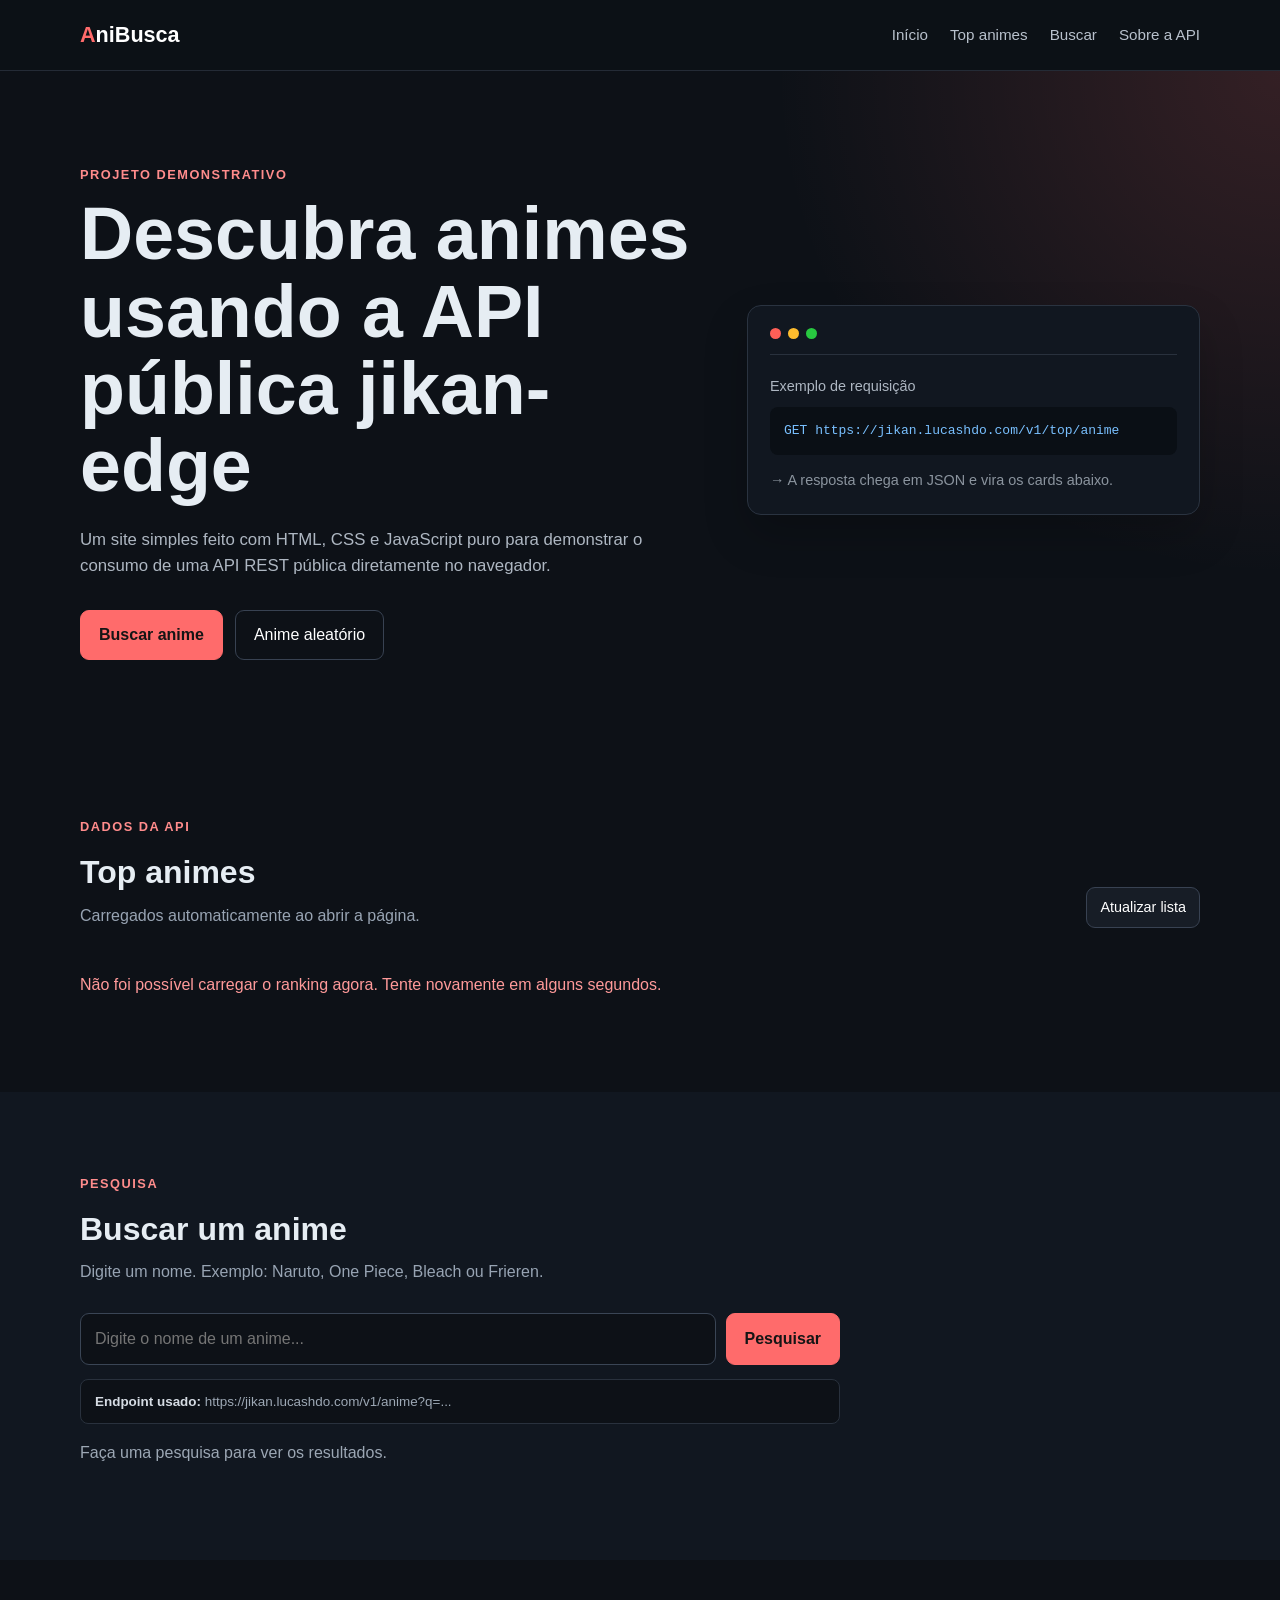
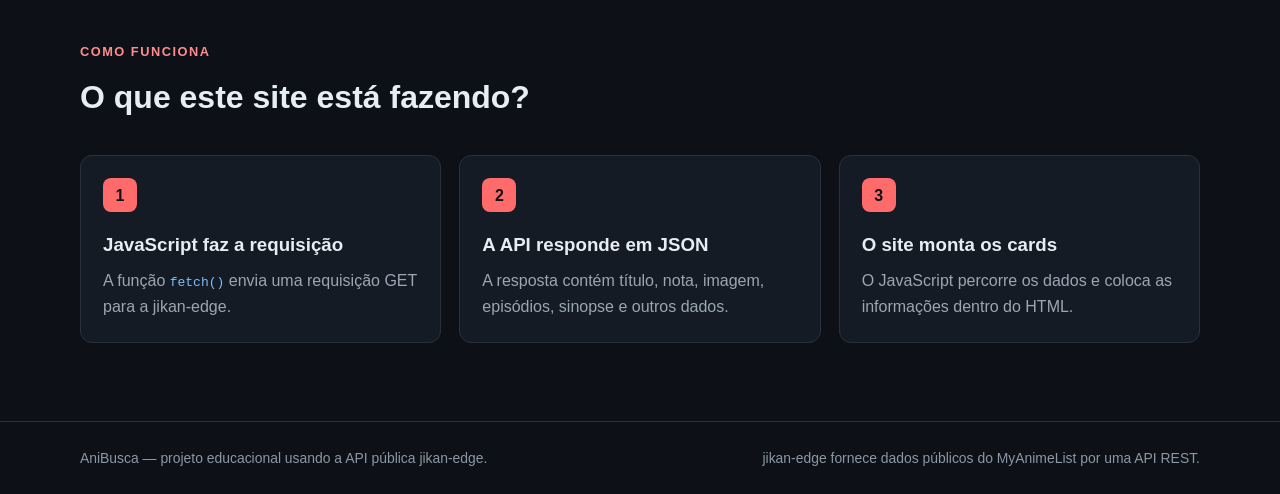
<file: index.html>
<!DOCTYPE html>
<html lang="pt-BR">
<head>
    <meta charset="UTF-8">
    <meta name="viewport" content="width=device-width, initial-scale=1.0">
    <title>AniBusca - Demonstração da API jikan-edge</title>
    <link rel="stylesheet" href="css/style.css">
</head>
<body>
    <header class="cabecalho">
        <div class="container cabecalho-conteudo">
            <a class="logo" href="#inicio">AniBusca</a>

            <nav class="menu">
                <a href="#inicio">Início</a>
                <a href="#top-animes">Top animes</a>
                <a href="#buscar">Buscar</a>
                <a href="#sobre-api">Sobre a API</a>
            </nav>
        </div>
    </header>

    <main>
        <section class="hero" id="inicio">
            <div class="container hero-conteudo">
                <div class="hero-texto">
                    <span class="tag">Projeto demonstrativo</span>
                    <h1>Descubra animes usando a API pública jikan-edge</h1>
                    <p>
                        Um site simples feito com HTML, CSS e JavaScript puro para demonstrar
                        o consumo de uma API REST pública diretamente no navegador.
                    </p>

                    <div class="hero-acoes">
                        <a class="botao botao-principal" href="#buscar">Buscar anime</a>
                        <button class="botao botao-secundario" id="botaoAleatorio">Anime aleatório</button>
                    </div>
                </div>

                <div class="painel-api">
                    <div class="painel-api-topo">
                        <span class="bolinha vermelha"></span>
                        <span class="bolinha amarela"></span>
                        <span class="bolinha verde"></span>
                    </div>
                    <p class="painel-titulo">Exemplo de requisição</p>
                    <code>GET https://jikan.lucashdo.com/v1/top/anime</code>
                    <p class="painel-resposta">→ A resposta chega em JSON e vira os cards abaixo.</p>
                </div>
            </div>
        </section>

        <section class="secao" id="top-animes">
            <div class="container">
                <div class="secao-cabecalho">
                    <div>
                        <span class="tag">Dados da API</span>
                        <h2>Top animes</h2>
                        <p>Carregados automaticamente ao abrir a página.</p>
                    </div>
                    <button class="botao botao-pequeno" id="botaoAtualizarTop">Atualizar lista</button>
                </div>

                <div class="mensagem" id="mensagemTop">Carregando animes...</div>
                <div class="grade-animes" id="listaTop"></div>
            </div>
        </section>

        <section class="secao secao-clara" id="buscar">
            <div class="container">
                <div class="secao-cabecalho">
                    <div>
                        <span class="tag">Pesquisa</span>
                        <h2>Buscar um anime</h2>
                        <p>Digite um nome. Exemplo: Naruto, One Piece, Bleach ou Frieren.</p>
                    </div>
                </div>

                <form class="form-busca" id="formBusca">
                    <input
                        type="text"
                        id="campoBusca"
                        placeholder="Digite o nome de um anime..."
                        autocomplete="off"
                    >
                    <button class="botao botao-principal" type="submit">Pesquisar</button>
                </form>

                <div class="endpoint-box">
                    <strong>Endpoint usado:</strong>
                    <span id="endpointBusca">https://jikan.lucashdo.com/v1/anime?q=...</span>
                </div>

                <div class="mensagem" id="mensagemBusca">
                    Faça uma pesquisa para ver os resultados.
                </div>
                <div class="grade-animes" id="listaBusca"></div>
            </div>
        </section>

        <section class="secao" id="sobre-api">
            <div class="container">
                <div class="secao-cabecalho">
                    <div>
                        <span class="tag">Como funciona</span>
                        <h2>O que este site está fazendo?</h2>
                    </div>
                </div>

                <div class="passos">
                    <article class="passo">
                        <span>1</span>
                        <h3>JavaScript faz a requisição</h3>
                        <p>A função <code>fetch()</code> envia uma requisição GET para a jikan-edge.</p>
                    </article>

                    <article class="passo">
                        <span>2</span>
                        <h3>A API responde em JSON</h3>
                        <p>A resposta contém título, nota, imagem, episódios, sinopse e outros dados.</p>
                    </article>

                    <article class="passo">
                        <span>3</span>
                        <h3>O site monta os cards</h3>
                        <p>O JavaScript percorre os dados e coloca as informações dentro do HTML.</p>
                    </article>
                </div>
            </div>
        </section>
    </main>

    <footer class="rodape">
        <div class="container">
            <p>AniBusca — projeto educacional usando a API pública jikan-edge.</p>
            <p>jikan-edge fornece dados públicos do MyAnimeList por uma API REST.</p>
        </div>
    </footer>

    <div class="modal escondido" id="modalDetalhes">
        <div class="modal-fundo" id="fecharModalFundo"></div>
        <div class="modal-caixa">
            <button class="modal-fechar" id="fecharModal" aria-label="Fechar">×</button>
            <div id="conteudoModal"></div>
        </div>
    </div>

    <script src="js/script.js"></script>
</body>
</html>
</file>
<file: css/style.css>
* {
    box-sizing: border-box;
    margin: 0;
    padding: 0;
}

html {
    scroll-behavior: smooth;
}

body {
    font-family: Arial, Helvetica, sans-serif;
    background: #0d1117;
    color: #e6edf3;
    line-height: 1.6;
}

button,
input {
    font: inherit;
}

button,
a {
    -webkit-tap-highlight-color: transparent;
}

img {
    display: block;
    max-width: 100%;
}

.container {
    width: min(1120px, 90%);
    margin: 0 auto;
}

.cabecalho {
    position: sticky;
    top: 0;
    z-index: 20;
    background: rgba(13, 17, 23, 0.94);
    border-bottom: 1px solid #242b36;
    backdrop-filter: blur(8px);
}

.cabecalho-conteudo {
    min-height: 70px;
    display: flex;
    align-items: center;
    justify-content: space-between;
    gap: 24px;
}

.logo {
    color: #ffffff;
    text-decoration: none;
    font-size: 1.35rem;
    font-weight: 800;
}

.logo::first-letter {
    color: #ff6b6b;
}

.menu {
    display: flex;
    gap: 22px;
    flex-wrap: wrap;
}

.menu a {
    color: #b8c1cc;
    text-decoration: none;
    font-size: 0.95rem;
}

.menu a:hover {
    color: #ffffff;
}

.hero {
    padding: 90px 0 75px;
    background:
        radial-gradient(circle at top right, rgba(255, 107, 107, 0.16), transparent 35%),
        #0d1117;
}

.hero-conteudo {
    display: grid;
    grid-template-columns: 1.15fr 0.85fr;
    gap: 54px;
    align-items: center;
}

.tag {
    display: inline-block;
    color: #ff8c8c;
    font-size: 0.8rem;
    font-weight: 700;
    text-transform: uppercase;
    letter-spacing: 1.5px;
    margin-bottom: 10px;
}

.hero h1 {
    font-size: clamp(2.4rem, 6vw, 4.6rem);
    line-height: 1.05;
    max-width: 760px;
    margin-bottom: 22px;
}

.hero-texto > p {
    color: #aeb7c2;
    max-width: 650px;
    font-size: 1.05rem;
}

.hero-acoes {
    display: flex;
    gap: 12px;
    flex-wrap: wrap;
    margin-top: 30px;
}

.botao {
    border: 1px solid #384252;
    border-radius: 9px;
    padding: 11px 18px;
    background: #171d26;
    color: #ffffff;
    text-decoration: none;
    cursor: pointer;
    transition: 0.18s ease;
}

.botao:hover {
    transform: translateY(-1px);
    border-color: #6c7788;
}

.botao-principal {
    background: #ff6b6b;
    border-color: #ff6b6b;
    color: #151515;
    font-weight: 800;
}

.botao-principal:hover {
    background: #ff8282;
    border-color: #ff8282;
}

.botao-secundario {
    background: transparent;
}

.botao-pequeno {
    padding: 8px 13px;
    font-size: 0.9rem;
}

.painel-api {
    background: #111720;
    border: 1px solid #2a3340;
    border-radius: 14px;
    padding: 22px;
    box-shadow: 0 20px 45px rgba(0, 0, 0, 0.2);
}

.painel-api-topo {
    display: flex;
    gap: 7px;
    padding-bottom: 15px;
    border-bottom: 1px solid #29313d;
}

.bolinha {
    width: 11px;
    height: 11px;
    border-radius: 50%;
}

.vermelha { background: #ff5f57; }
.amarela { background: #febc2e; }
.verde { background: #28c840; }

.painel-titulo {
    color: #aeb7c2;
    margin: 20px 0 8px;
    font-size: 0.9rem;
}

.painel-api code {
    display: block;
    padding: 14px;
    overflow-wrap: anywhere;
    color: #79c0ff;
    background: #0a0f15;
    border-radius: 8px;
}

.painel-resposta {
    color: #8b949e;
    margin-top: 14px;
    font-size: 0.9rem;
}

.secao {
    padding: 78px 0;
}

.secao-clara {
    background: #111720;
}

.secao-cabecalho {
    display: flex;
    align-items: end;
    justify-content: space-between;
    gap: 24px;
    margin-bottom: 28px;
}

.secao h2 {
    font-size: 2rem;
    margin-bottom: 4px;
}

.secao-cabecalho p {
    color: #98a4b3;
}

.mensagem {
    color: #9ca7b4;
    padding: 16px 0;
}

.mensagem.erro {
    color: #ff9a9a;
}

.grade-animes {
    display: grid;
    grid-template-columns: repeat(4, 1fr);
    gap: 20px;
}

.card-anime {
    background: #151b24;
    border: 1px solid #27303c;
    border-radius: 12px;
    overflow: hidden;
    display: flex;
    flex-direction: column;
    min-width: 0;
}

.card-anime:hover {
    border-color: #4b5768;
}

.card-imagem {
    width: 100%;
    aspect-ratio: 3 / 4;
    object-fit: cover;
    background: #222b37;
}

.card-conteudo {
    padding: 15px;
    display: flex;
    flex-direction: column;
    flex: 1;
}

.card-conteudo h3 {
    font-size: 1rem;
    line-height: 1.3;
    margin-bottom: 10px;
}

.card-info {
    display: flex;
    gap: 8px;
    flex-wrap: wrap;
    color: #aeb7c2;
    font-size: 0.82rem;
    margin-bottom: 13px;
}

.nota {
    color: #ffd166;
    font-weight: 700;
}

.card-botao {
    width: 100%;
    margin-top: auto;
    border: 1px solid #364152;
    background: #202733;
    color: #f0f3f6;
    border-radius: 7px;
    padding: 9px 10px;
    cursor: pointer;
}

.card-botao:hover {
    background: #2a3340;
}

.form-busca {
    display: flex;
    gap: 10px;
    max-width: 760px;
}

.form-busca input {
    flex: 1;
    min-width: 0;
    padding: 12px 14px;
    border: 1px solid #3a4555;
    border-radius: 9px;
    background: #0d1117;
    color: #ffffff;
    outline: none;
}

.form-busca input:focus {
    border-color: #ff6b6b;
}

.endpoint-box {
    margin-top: 14px;
    padding: 11px 14px;
    max-width: 760px;
    background: #0d1117;
    border: 1px solid #29313d;
    border-radius: 8px;
    color: #9da8b5;
    font-size: 0.84rem;
    overflow-wrap: anywhere;
}

.endpoint-box strong {
    color: #d5dbe3;
}

.passos {
    display: grid;
    grid-template-columns: repeat(3, 1fr);
    gap: 18px;
}

.passo {
    background: #151b24;
    border: 1px solid #29313d;
    border-radius: 12px;
    padding: 22px;
}

.passo > span {
    width: 34px;
    height: 34px;
    border-radius: 8px;
    display: grid;
    place-items: center;
    background: #ff6b6b;
    color: #111111;
    font-weight: 800;
    margin-bottom: 18px;
}

.passo h3 {
    margin-bottom: 8px;
}

.passo p {
    color: #9ba6b3;
}

.passo code {
    color: #79c0ff;
}

.rodape {
    border-top: 1px solid #29313d;
    padding: 25px 0;
    color: #8c97a4;
    font-size: 0.87rem;
}

.rodape .container {
    display: flex;
    justify-content: space-between;
    gap: 18px;
    flex-wrap: wrap;
}

.modal {
    position: fixed;
    inset: 0;
    z-index: 50;
    display: grid;
    place-items: center;
    padding: 20px;
}

.escondido {
    display: none;
}

.modal-fundo {
    position: absolute;
    inset: 0;
    background: rgba(0, 0, 0, 0.76);
}

.modal-caixa {
    position: relative;
    z-index: 2;
    width: min(760px, 100%);
    max-height: 88vh;
    overflow-y: auto;
    background: #151b24;
    border: 1px solid #384252;
    border-radius: 14px;
    padding: 24px;
}

.modal-fechar {
    position: absolute;
    top: 11px;
    right: 14px;
    border: none;
    background: transparent;
    color: #ffffff;
    font-size: 2rem;
    cursor: pointer;
}

.detalhes {
    display: grid;
    grid-template-columns: 190px 1fr;
    gap: 24px;
}

.detalhes img {
    width: 190px;
    border-radius: 9px;
}

.detalhes h2 {
    padding-right: 35px;
    line-height: 1.2;
    margin-bottom: 12px;
}

.detalhes-meta {
    color: #b1bbc7;
    margin-bottom: 14px;
}

.detalhes-sinopse {
    color: #c3cad3;
    margin-top: 16px;
}

.detalhes-link {
    display: inline-block;
    margin-top: 18px;
    color: #ff8c8c;
}

.carregando-modal {
    color: #aeb7c2;
    padding: 30px 0;
}

@media (max-width: 900px) {
    .hero-conteudo {
        grid-template-columns: 1fr;
    }

    .grade-animes {
        grid-template-columns: repeat(2, 1fr);
    }

    .passos {
        grid-template-columns: 1fr;
    }
}

@media (max-width: 650px) {
    .cabecalho-conteudo {
        align-items: flex-start;
        flex-direction: column;
        padding: 16px 0;
    }

    .menu {
        gap: 12px;
    }

    .hero {
        padding-top: 58px;
    }

    .secao {
        padding: 58px 0;
    }

    .secao-cabecalho {
        align-items: flex-start;
        flex-direction: column;
    }

    .grade-animes {
        grid-template-columns: 1fr;
    }

    .form-busca {
        flex-direction: column;
    }

    .detalhes {
        grid-template-columns: 1fr;
    }

    .detalhes img {
        width: 150px;
    }
}
</file>
